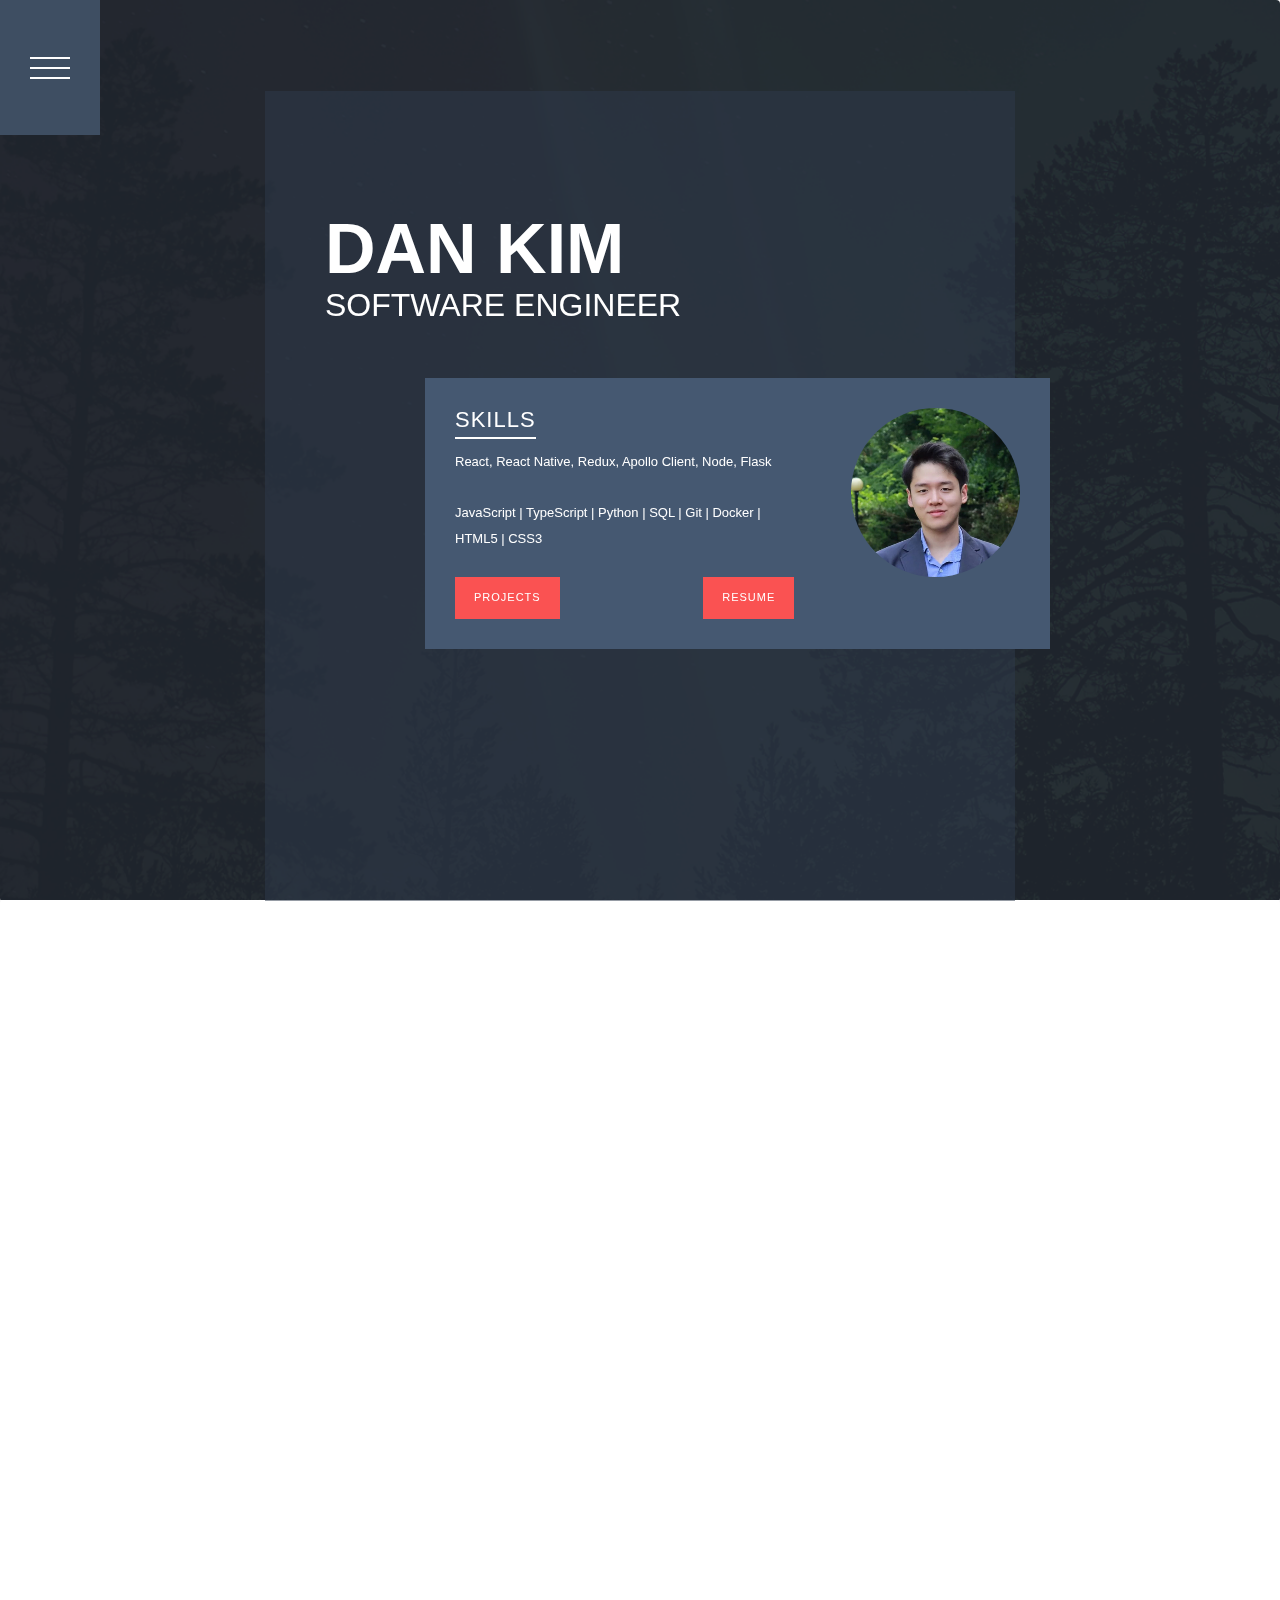
<file: index.html>
<!doctype html>
<!--[if lt IE 7]>      <html class="no-js lt-ie9 lt-ie8 lt-ie7" lang=""> <![endif]-->
<!--[if IE 7]>         <html class="no-js lt-ie9 lt-ie8" lang=""> <![endif]-->
<!--[if IE 8]>         <html class="no-js lt-ie9" lang=""> <![endif]-->
<!--[if gt IE 8]><!--> <html class="no-js" lang=""> <!--<![endif]-->
    <head>
        <meta charset="utf-8">
        <meta http-equiv="X-UA-Compatible" content="IE=edge,chrome=1">
        <title>Dan Kim</title>
<!--
Stacked Template
http://www.templatemo.com/tm-505-stacked
-->
        <meta name="description" content="">
        <meta name="viewport" content="width=device-width, initial-scale=1">
        <link rel="apple-touch-icon" href="apple-touch-icon.png">
        <link rel="shortcut icon" type="image/x-icon" href="img/favicon.ico">

        <link rel="stylesheet" href="css/bootstrap.min.css">
        <link rel="stylesheet" href="css/bootstrap-theme.min.css">
        <link rel="stylesheet" href="css/templatemo-style.css">
        <link rel="stylesheet" href="https://stackpath.bootstrapcdn.com/font-awesome/4.7.0/css/font-awesome.min.css">

        <script src="js/vendor/modernizr-2.8.3-respond-1.4.2.min.js"></script>
    </head>
    <body>
        <!--[if lt IE 8]>
            <p class="browserupgrade">You are using an <strong>outdated</strong> browser. Please <a href="http://browsehappy.com/">upgrade your browser</a> to improve your experience.</p>
        <![endif]-->
        <nav class="nav">
          <div class="burger">
            <div class="burger__patty"></div>
          </div>

          <ul class="nav__list">
            <li class="nav__item">
              <a href="#1" class="nav__link c-blue"><img src="img/home-icon.png" alt=""></a>
            </li>
            <li class="nav__item">
              <a href="#2" class="nav__link c-red"><img src="img/projects-icon.png" alt=""></a>
            </li>
            <li class="nav__item">
              <a href="#3" class="nav__link c-yellow scrolly"><img src="img/about-icon.png" alt=""></a>
            </li>
          </ul>
        </nav>

        <section class="panel b-blue" id="1">
          <article class="panel__wrapper">
            <div class="panel__content">
              <div class="container">
                <div class="row">
                  <div class="col-md-8 col-md-offset-2">
                    <div class="home-content">
                      <div class="home-heading">
                        <h1><em>Dan Kim</em> <br> Software Engineer</h1>
                      </div>
                      <div class="row">
                        <div class="col-md-12">
                          <div class="home-box-content">
                            <div class="left-text">
                              <h4>Skills</h4>
                              <p>React, React Native, Redux, Apollo Client, Node, Flask</p>
                              <p>JavaScript | TypeScript | Python | SQL | Git | Docker | HTML5 | CSS3</p>
                              <div class="buttons-container">
                                <div class="primary-button">
                                  <a href="#2">Projects</a>
                                </div>
                                <div class="primary-button">
                                  <a href="kim_dan_resume.pdf" target="_blank">Resume</a>
                                </div>
                              </div>
                            </div>
                            <div class="right-image">
                              <img src="img/professional-photo.png" alt="">
                            </div>
                          </div>
                        </div>
                      </div>
                    </div>
                  </div>
                </div>
              </div>
            </div>
          </article>
        </section>
        <section class="panel b-red" id="2">
          <article class="panel__wrapper">
            <div class="panel__content">
              <div class="container">
                <div class="row">
                  <div class="col-md-8 col-md-offset-2">
                    <div class="projects-content">
                      <div class="heading">
                        <h4>Recent Projects</h4>
                      </div>
                      <div class="row">
                        <div class="col-md-12">
                          <div class="owl-carousel owl-theme projects-container">
                            <div>
                              <div class="project-item">
                                <a href="img/project-item-01.jpg" data-lightbox="image-1"><img src="img/project-item-01.jpg"
                                    alt=""></a>
                                <div class="text-content">
                                  <h4>Shibal</h4>
                                  <p>Responsive mobile app for shiba inu owners to train and bond with their companion</p>
                                  <div class="buttons-container">
                                    <div class="primary-button">
                                      <a href="https://github.com/kimd345/shibal/">Visit</a>
                                    </div>
                                    <div class="icons-container">
                                      <a href="https://github.com/kimd345/shibal/"><i class="fa fa-github-alt fa-lg project-icon"></i></a>
                                    </div>
                                  </div>
                                </div>
                              </div>
                            </div>
                            <div>
                              <div class="project-item">
                                <a href="img/project-item-02.jpg" data-lightbox="image-1"><img src="img/project-item-02.jpg"
                                    alt=""></a>
                                <div class="text-content">
                                  <h4>WOGOS</h4>
                                  <p>Single-page e-commerce website inspired by gog.com for consumers to buy Windows-only games</p>
                                  <div class="buttons-container">
                                    <div class="primary-button">
                                      <a href="http://wogos.herokuapp.com/">Visit</a>
                                    </div>
                                    <div class="icons-container">
                                      <a href="https://github.com/kimd345/wogos/"><i class="fa fa-github-alt fa-lg project-icon"></i></a>
                                    </div>
                                  </div>
                                </div>
                              </div>
                            </div>
                            <div>
                              <div class="project-item">
                                <a href="img/project-item-03.jpg" data-lightbox="image-1"><img src="img/project-item-03.jpg"
                                    alt=""></a>
                                <div class="text-content">
                                  <h4>Dizney+</h4>
                                  <p>Streaming website where users can browse and watch trailers licensed by Disney+</p>
                                  <div class="buttons-container">
                                    <div class="primary-button">
                                      <a href="https://dizneyplus.herokuapp.com/">Visit</a>
                                    </div>
                                    <div class="icons-container">
                                      <a href="https://github.com/COrtaDev/Dizney-Plus/"><i class="fa fa-github-alt fa-lg project-icon"></i></a>
                                    </div>
                                  </div>
                                </div>
                              </div>
                            </div>
                          </div>
                        </div>
                      </div>
                    </div>
                  </div>
                </div>
              </div>
            </div>
          </article>
        </section>
        <section class="panel b-yellow" id="3">
          <article class="panel__wrapper">
            <div class="panel__content">
              <div class="container">
                <div class="row">
                  <div class="col-md-8 col-md-offset-2">
                    <div class="about-content">
                      <div class="heading">
                        <h4>About Dan</h4>
                      </div>
                      <div class="row">
                        <div class="col-md-12">
                          <div class="about-box-content">
                            <img src="img/about-image.png" alt="">
                          </div>
                        </div>
                        <div class="col-md-7 col-md-offset-5">
                          <div class="about-box-text">
                            <p>
                              I enjoy brainstorming different approaches, 
                              researching various implementations, and taking
                              informed actions to materialize theory into practice.
                              Whether it's a melody in my head or a training
                              program for my future dog, I always find a new reason to
                              sit by a computer to bring ideas to fruition.
                            </p>
                            <div class="icons-container">
                              <a href="https://www.linkedin.com/in/dong-hyuk-kim/"><i class="fa fa-linkedin-square fa-lg"></i></a>
                              <a href="https://github.com/kimd345/"><i class="fa fa-github-alt fa-lg"></i></a>
                              <a href="https://angel.co/u/dong-hyuk-kim"><i class="fa fa-angellist fa-lg"></i></a>
                              <a href="https://soundcloud.com/kanoekim"><i class="fa fa-soundcloud fa-lg"></i></a>
                            </div>
                          </div>
                        </div>
                      </div>
                    </div>
                  </div>
                  <div class="col-md-12">
                    <div class="footer">
                      <p>&copy; 2021 TemplateMo, Dan Kim</p>
                    </div>
                  </div>
                </div>
              </div>
            </div>
          </article>
        </section>
      

        <script src="//ajax.googleapis.com/ajax/libs/jquery/1.11.2/jquery.min.js"></script>
        <script>window.jQuery || document.write('<script src="js/vendor/jquery-1.11.2.min.js"><\/script>')</script>

        <script src="js/vendor/bootstrap.min.js"></script>

        <script src="js/plugins.js"></script>
        <script src="js/main.js"></script>

        <!-- Google Analytics: change UA-XXXXX-X to be your site's ID. -->
        <script>
            (function(b,o,i,l,e,r){b.GoogleAnalyticsObject=l;b[l]||(b[l]=
            function(){(b[l].q=b[l].q||[]).push(arguments)});b[l].l=+new Date;
            e=o.createElement(i);r=o.getElementsByTagName(i)[0];
            e.src='//www.google-analytics.com/analytics.js';
            r.parentNode.insertBefore(e,r)}(window,document,'script','ga'));
            ga('create','UA-XXXXX-X','auto');ga('send','pageview');
        </script>
    </body>
</html>
</file>
<file: css/templatemo-style.css>
/* 

Stacked Template

http://www.templatemo.com/tm-505-stacked

*/

body {
  font-family: 'Roboto', sans-serif;
}

p {
  font-size: 13px;
  line-height: 26px;
}

a {
  color: #ff6;
}

a:hover {
  color: #0cf;
}

ul {
  list-style-type: none;
  padding: 0;
  margin: 0;
}

.primary-button a {
  display: inline-block;
  background-color: #fa5252;
  color: #fff;
  letter-spacing: 1px;
  font-size: 11px;
  padding: 12px 18px;
  font-weight: 300;
  text-decoration: none;
  text-transform: uppercase;
  border: 1px solid transparent;
}

.primary-button a:hover {
  background-color: transparent;
  border: 1px solid #fff;
  -moz-transition: all 0.2s linear;
  -o-transition: all 0.2s linear;
  -webkit-transition: all 0.2s linear;
}

.heading h4 {
  margin-bottom: 60px;
  margin-top: 0px;
  font-size: 36px;
  text-transform: uppercase;
  color: #fff;
  font-weight: 300;
  text-align: center;
  letter-spacing: 1px;
}

.nav {
  position: fixed;
  z-index: 1;
  top: 0;
  left: 0;
  width: 100px;
  -webkit-backface-visibility: hidden;
  backface-visibility: hidden;
}
.nav__list {
  display: -webkit-box;
  display: -ms-flexbox;
  display: flex;
  -ms-flex-flow: column wrap;
  flex-flow: column wrap;
  height: 85vh;
  -webkit-transform: translate(0, -100%);
  transform: translate(0, -100%);
  -webkit-transition: all 0.5s cubic-bezier(0.175, 0.885, 0.32, 1.275);
  transition: all 0.5s cubic-bezier(0.175, 0.885, 0.32, 1.275);
}
.nav__list--active {
  -webkit-transform: translate(0, 0);
  transform: translate(0, 0);
}
.nav__item {
  -webkit-box-flex: 1;
  -ms-flex: 1;
  flex: 1;
  position: relative;
}
.nav__link {
  display: -webkit-box;
  display: -ms-flexbox;
  display: flex;
  -webkit-box-pack: center;
  -ms-flex-pack: center;
  justify-content: center;
  -webkit-box-align: center;
  -ms-flex-align: center;
  align-items: center;
  position: absolute;
  height: 100%;
  width: 100%;
  top: 0;
  left: 0;
  text-decoration: none;
  font-size: 24px;
  background: #3e4e62;
  -webkit-transition: all 0.5s cubic-bezier(0.175, 0.885, 0.32, 1.275);
  transition: all 0.5s cubic-bezier(0.175, 0.885, 0.32, 1.275);
}
.nav__link:hover {
  background: #fa5252;
}
@media (max-width: 640px) {
  .nav {
    width: 70px;
  }
  .nav__list {
    height: 90vh;
  }
}

.burger {
  height: 15vh;
  position: relative;
  display: -webkit-box;
  display: -ms-flexbox;
  display: flex;
  -webkit-box-pack: center;
  -ms-flex-pack: center;
  justify-content: center;
  -webkit-box-align: center;
  -ms-flex-align: center;
  align-items: center;
  z-index: 2;
  background: #455871;
  cursor: pointer;
  -webkit-transition: all 0.5s cubic-bezier(0.175, 0.885, 0.32, 1.275);
  transition: all 0.5s cubic-bezier(0.175, 0.885, 0.32, 1.275);
}
.burger:hover {
  background: #3e4e62;
}
.burger__patty {
  position: relative;
  height: 2px;
  width: 40px;
  background: white;
}
.burger__patty:before {
  content: '';
  position: absolute;
  top: -10px;
  left: 0;
  height: 2px;
  width: 100%;
  background: white;
}
.burger__patty:after {
  content: '';
  position: absolute;
  top: 10px;
  left: 0;
  height: 2px;
  width: 100%;
  background: white;
}
.burger__patty,
.burger__patty:before,
.burger__patty:after {
  will-change: transform;
  -webkit-transition: all 0.5s cubic-bezier(0.175, 0.885, 0.32, 1.275);
  transition: all 0.5s cubic-bezier(0.175, 0.885, 0.32, 1.275);
}
.burger--active .burger__patty {
  -webkit-transform: rotate(90deg);
  transform: rotate(90deg);
}
.burger--active .burger__patty:before {
  -webkit-transform: rotate(-45deg) translate(-7px, -7px) scaleX(0.7);
  transform: rotate(-45deg) translate(-7px, -7px) scaleX(0.7);
}
.burger--active .burger__patty:after {
  -webkit-transform: rotate(45deg) translate(-7px, 7px) scaleX(0.7);
  transform: rotate(45deg) translate(-7px, 7px) scaleX(0.7);
}
@media (max-width: 640px) {
  .burger {
    height: 10vh;
  }
  .burger__patty {
    -webkit-transform: scale(0.8);
    transform: scale(0.8);
  }
  .burger--active .burger__patty {
    -webkit-transform: scale(0.8) rotate(90deg);
    transform: scale(0.8) rotate(90deg);
  }
}

.panel {
  margin: 0;
  min-height: 100vh;
  display: -webkit-box;
  display: -ms-flexbox;
  display: flex;
  -webkit-box-align: center;
  -ms-flex-align: center;
  align-items: center;
  -webkit-box-pack: center;
  -ms-flex-pack: center;
  justify-content: center;
  overflow: hidden;
}
.panel__wrapper {
  padding: 0;
  -webkit-perspective: 1000px;
  perspective: 1000px;
}
.panel__content {
  will-change: transform;
  -webkit-transform: scale(0.7) rotateX(-230deg);
  transform: scale(0.7) rotateX(-230deg);
  -webkit-transform-origin: center 80%;
  transform-origin: center 80%;
  opacity: 0;
  -webkit-transition: all 0.5s cubic-bezier(0.175, 0.885, 0.32, 1.275);
  transition: all 0.5s cubic-bezier(0.175, 0.885, 0.32, 1.275);
}
.panel__content--active {
  -webkit-transform: none;
  transform: none;
  opacity: 1;
}
.panel p:last-child {
  margin-bottom: 0;
}
.panel__block {
  height: 3px;
  background: rgba(0, 0, 0, 0.2);
  margin: 0 0 25px 0;
}

.b-blue {
  margin-bottom: -2px;
  background-image: url(../img/first-bg.png);
  background-repeat: no-repeat;
  background-size: cover;
  width: 100%;
  overflow: hidden;
  background-attachment: fixed;
}

.b-red {
  background-image: url(../img/second-bg.png);
  background-repeat: no-repeat;
  background-size: cover;
  width: 100%;
  overflow: hidden;
  background-attachment: fixed;
  margin-top: -2px;
}

.b-yellow {
  margin-top: -1px;
  background-image: url(../img/third-bg.png);
  background-repeat: no-repeat;
  background-size: cover;
  width: 100%;
  overflow: hidden;
  background-attachment: fixed;
}

/*
========================
------ HOME STYLE ------
========================
*/

.home-content {
  height: 90vh;
  background-color: rgba(45, 58, 75, 0.5);
  padding: 0px 60px;
  position: relative;
  margin: 10vh auto 0 auto;
}

.home-content h1 {
  padding-top: 120px;
  font-size: 32px;
  text-transform: uppercase;
  color: #fff;
  font-weight: 300;
}

.home-content h1 em {
  margin-right: 20px;
  font-size: 70px;
  font-style: normal;
  font-weight: 800;
}

.home-content .home-box-content {
  margin-top: 45px;
  background-color: #455871;
  position: relative;
  right: -100px;
  padding: 30px;
  display: inline-block;
}

.home-content .left-text {
  float: left;
  width: 60%;
}

.home-content .left-text h4 {
  display: inline-block;
  padding-bottom: 5px;
  font-size: 22px;
  color: #fff;
  font-weight: 400;
  text-transform: uppercase;
  letter-spacing: 1px;
  margin-top: 0px;
  margin-bottom: 10px;
  border-bottom: 2px solid #fff;
}

.home-content .left-text h4 em {
  color: #fa5252;
  font-style: normal;
}

.home-content .left-text p {
  color: #fff;
  margin-bottom: 25px;
}

.home-content .right-image {
  float: right;
}

.buttons-container {
  display: flex;
  align-items: center;
  flex-direction: row;
  justify-content: space-between;
}

.about-box-text > .icons-container > a > .fa {
  margin-left: 10px;
  color: #333;
}

.icons-container > a > .project-icon {
  color: #333;
}

/*
========================
---- PROJECTS STYLE ----
========================
*/

.projects-content {
  height: 100vh;
  background-color: rgba(45, 58, 75, 0.5);
  padding: 0px 60px;
  position: relative;
  margin: 0 auto;
}

.projects-content .heading {
  padding-top: 30%;
}

.project-item {
  width: 100%;
}

.project-item img {
  width: 100%;
}

.projects-content .owl-carousel {
  margin: 0 -30%;
  width: 160%;
}

.projects-content .text-content {
  margin-left: 15px;
  margin-right: 15px;
  background-color: #fff;
  padding: 25px 30px;
  margin-top: -45px;
  position: relative;
  z-index: 2;
}

.projects-content .text-content h4 {
  display: inline-block;
  padding-bottom: 5px;
  font-size: 22px;
  color: #121212;
  font-weight: 500;
  text-transform: uppercase;
  margin-top: 0px;
  margin-bottom: 15px;
  border-bottom: 2px solid #eee;
}

.projects-content .primary-button a:hover {
  background-color: transparent;
  color: #fa5252;
  border: 1px solid #fa5252;
  -moz-transition: all 0.2s linear;
  -o-transition: all 0.2s linear;
  -webkit-transition: all 0.2s linear;
}

/*
========================
------ ABOUT STYLE -----
========================
*/

.about-content {
  height: 100vh;
  background-color: rgba(45, 58, 75, 0.5);
  padding: 0px 60px;
  position: relative;
  margin: 0 auto;
}

.about-content .heading {
  padding-top: 40%;
}

.about-box-content {
  margin-left: -100px;
  margin-right: 100px;
}

.about-box-content img {
  width: 100%;
  overflow: hidden;
  position: absolute;
}

.about-content .about-box-text {
  background-color: #fff;
  padding: 30px;
  margin-top: 60px;
}

.about-content .about-box-text h4 {
  display: inline-block;
  padding-bottom: 5px;
  font-size: 22px;
  color: #121212;
  font-weight: 400;
  text-transform: uppercase;
  letter-spacing: 1px;
  margin-top: 0px;
  margin-bottom: 15px;
  border-bottom: 2px solid #eee;
}

.about-content .about-box-text h4 em {
  color: #fa5252;
  font-style: normal;
}

.about-content .about-box-text p {
  color: #343434;
  margin-bottom: 20px;
}

.about-content .primary-button a:hover {
  background-color: transparent;
  color: #fa5252;
  border: 1px solid #fa5252;
  -moz-transition: all 0.2s linear;
  -o-transition: all 0.2s linear;
  -webkit-transition: all 0.2s linear;
}

.footer {
  text-align: center;
}

.footer p {
  padding: 20px 0px;
  color: #fff;
  font-weight: 300;
}

/*
========================================
---------- RESPONSIVE STYLE ------------
========================================
*/

@media (max-width: 768px) {
  .heading h4 {
    font-size: 22px;
    margin-bottom: 30px;
  }
  .home-content {
    text-align: center;
    margin: 0 auto;
    height: auto;
    padding: 0px 30px;
    width: 100vw;
  }
  .home-content .home-box-content {
    right: 0;
    margin-bottom: 30px;
  }
  .home-content h1 {
    margin-bottom: 0px;
    padding-top: 60px;
    font-size: 22px;
  }
  .home-content h1 em {
    font-size: 36px;
  }
  .home-content .left-text {
    float: none;
    width: auto;
  }
  .home-content .right-image {
    text-align: center;
    float: none;
    margin-top: 30px;
  }
  .about-content {
    height: 100vh;
    text-align: center;
    padding: 0px 30px;
    width: 100vw;
  }
  .about-content .heading {
    padding-top: 10%;
  }
  .about-box-content {
    margin-left: 0px;
    margin-right: 0px;
  }
  .about-box-text {
    margin-bottom: 30px;
  }
  .about-box-content img {
    position: relative;
  }
  .about-content .about-box-text {
    background-color: #fff;
    padding: 30px;
    margin-top: -30px;
    margin-left: 15px;
    margin-right: 15px;
  }
  .projects-content {
    width: 100vh;
    height: 100vh;
    padding: 0px 30px;
  }
  .project-item {
    padding: 0px 120px;
  }
  .project-item img {
    max-width: 100%;
  }
  .projects-content .heading {
    padding-top: 25%;
  }
  .projects-content .owl-carousel {
    margin: 0;
    width: 100%;
  }
  .projects-content .text-content {
    display: none;
  }
  .contact-content .more-info {
    padding: 30px;
    margin-top: 0px;
    margin-left: 0px;
    margin-right: 0px;
    position: relative;
    margin-bottom: 60px;
  }
  .contact-content .c-form {
    background-color: rgba(250, 250, 250, 0.03);
    padding: 20px;
    margin-right: 0px;
  }
  .contact-content {
    height: auto;
    width: 100vw;
    padding: 0px 30px;
  }
  .contact-content .heading {
    padding-top: 15%;
  }
}

/*
========================================
----------- LIGHT BOX STYLE ------------
========================================
*/

/* Preload images */
body:after {
  content: url(../img/close.png) url(../img/loading.gif) url(../img/prev.png)
    url(../img/next.png);
  display: none;
}

body.lb-disable-scrolling {
  overflow: hidden;
}

.lightboxOverlay {
  position: absolute;
  top: 0;
  left: 0;
  z-index: 9999;
  background-color: black;
  filter: progid:DXImageTransform.Microsoft.Alpha(Opacity=80);
  opacity: 0.8;
  display: none;
}

.lightbox {
  position: absolute;
  left: 0;
  width: 100%;
  z-index: 10000;
  text-align: center;
  line-height: 0;
  font-weight: normal;
}

.lightbox .lb-image {
  display: block;
  height: auto;
  max-width: inherit;
  max-height: none;
  border-radius: 3px;

  /* Image border */
  border: 4px solid white;
}

.lightbox a img {
  border: none;
}

.lb-outerContainer {
  position: relative;
  *zoom: 1;
  width: 250px;
  height: 250px;
  margin: 0 auto;
  border-radius: 4px;

  /* Background color behind image.
     This is visible during transitions. */
  background-color: white;
}

.lb-outerContainer:after {
  content: '';
  display: table;
  clear: both;
}

.lb-loader {
  position: absolute;
  top: 43%;
  left: 0;
  height: 25%;
  width: 100%;
  text-align: center;
  line-height: 0;
}

.lb-cancel {
  display: block;
  width: 32px;
  height: 32px;
  margin: 0 auto;
  background: url(../img/loading.gif) no-repeat;
}

.lb-nav {
  position: absolute;
  top: 0;
  left: 0;
  height: 100%;
  width: 100%;
  z-index: 10;
}

.lb-container > .nav {
  left: 0;
}

.lb-nav a {
  outline: none;
  background-image: url('[data-uri]');
}

.lb-prev,
.lb-next {
  height: 100%;
  cursor: pointer;
  display: block;
}

.lb-nav a.lb-prev {
  width: 34%;
  left: 0;
  float: left;
  background: url(../img/prev.png) left 48% no-repeat;
  filter: progid:DXImageTransform.Microsoft.Alpha(Opacity=0);
  opacity: 0;
  -webkit-transition: opacity 0.6s;
  -moz-transition: opacity 0.6s;
  -o-transition: opacity 0.6s;
  transition: opacity 0.6s;
}

.lb-nav a.lb-prev:hover {
  filter: progid:DXImageTransform.Microsoft.Alpha(Opacity=100);
  opacity: 1;
}

.lb-nav a.lb-next {
  width: 64%;
  right: 0;
  float: right;
  background: url(../img/next.png) right 48% no-repeat;
  filter: progid:DXImageTransform.Microsoft.Alpha(Opacity=0);
  opacity: 0;
  -webkit-transition: opacity 0.6s;
  -moz-transition: opacity 0.6s;
  -o-transition: opacity 0.6s;
  transition: opacity 0.6s;
}

.lb-nav a.lb-next:hover {
  filter: progid:DXImageTransform.Microsoft.Alpha(Opacity=100);
  opacity: 1;
}

.lb-dataContainer {
  margin: 0 auto;
  padding-top: 5px;
  *zoom: 1;
  width: 100%;
  -moz-border-radius-bottomleft: 4px;
  -webkit-border-bottom-left-radius: 4px;
  border-bottom-left-radius: 4px;
  -moz-border-radius-bottomright: 4px;
  -webkit-border-bottom-right-radius: 4px;
  border-bottom-right-radius: 4px;
}

.lb-dataContainer:after {
  content: '';
  display: table;
  clear: both;
}

.lb-data {
  padding: 0 4px;
  color: #ccc;
}

.lb-data .lb-details {
  width: 85%;
  float: left;
  text-align: left;
  line-height: 1.1em;
}

.lb-data .lb-caption {
  font-size: 13px;
  font-weight: bold;
  line-height: 1em;
}

.lb-data .lb-caption a {
  color: #4ae;
}

.lb-data .lb-number {
  display: block;
  clear: left;
  padding-bottom: 1em;
  font-size: 12px;
  color: #999999;
}

.lb-data .lb-close {
  display: block;
  float: right;
  width: 30px;
  height: 30px;
  background: url(../img/close.png) top right no-repeat;
  text-align: right;
  outline: none;
  filter: progid:DXImageTransform.Microsoft.Alpha(Opacity=70);
  opacity: 0.7;
  -webkit-transition: opacity 0.2s;
  -moz-transition: opacity 0.2s;
  -o-transition: opacity 0.2s;
  transition: opacity 0.2s;
}

.lb-data .lb-close:hover {
  cursor: pointer;
  filter: progid:DXImageTransform.Microsoft.Alpha(Opacity=100);
  opacity: 1;
}

/**
 * Owl Carousel v2.2.1
 * Copyright 2013-2017 David Deutsch
 * Licensed under  ()
 */
/*
 *  Owl Carousel - Core
 */
.owl-carousel {
  display: none;
  width: 100%;
  -webkit-tap-highlight-color: transparent;
  /* position relative and z-index fix webkit rendering fonts issue */
  position: relative;
  z-index: 1;
}
.owl-carousel .owl-stage {
  position: relative;
  -ms-touch-action: pan-Y;
  -moz-backface-visibility: hidden;
  /* fix firefox animation glitch */
}
.owl-carousel .owl-stage:after {
  content: '.';
  display: block;
  clear: both;
  visibility: hidden;
  line-height: 0;
  height: 0;
}
.owl-carousel .owl-stage-outer {
  position: relative;
  overflow: hidden;
  /* fix for flashing background */
  -webkit-transform: translate3d(0px, 0px, 0px);
}
.owl-carousel .owl-wrapper,
.owl-carousel .owl-item {
  -webkit-backface-visibility: hidden;
  -moz-backface-visibility: hidden;
  -ms-backface-visibility: hidden;
  -webkit-transform: translate3d(0, 0, 0);
  -moz-transform: translate3d(0, 0, 0);
  -ms-transform: translate3d(0, 0, 0);
}
.owl-carousel .owl-item {
  position: relative;
  min-height: 1px;
  float: left;
  -webkit-backface-visibility: hidden;
  -webkit-tap-highlight-color: transparent;
  -webkit-touch-callout: none;
}
.owl-carousel .owl-item img {
  display: block;
  width: 100%;
}
.owl-carousel .owl-nav.disabled,
.owl-carousel .owl-dots.disabled {
  display: none;
}
.owl-carousel .owl-nav .owl-prev,
.owl-carousel .owl-nav .owl-next,
.owl-carousel .owl-dot {
  display: inline-block;
  cursor: pointer;
  cursor: hand;
  -webkit-user-select: none;
  -khtml-user-select: none;
  -moz-user-select: none;
  -ms-user-select: none;
  user-select: none;
}
.owl-carousel.owl-loaded {
  display: block;
}
.owl-carousel.owl-loading {
  opacity: 0;
  display: block;
}
.owl-carousel.owl-hidden {
  opacity: 0;
}
.owl-carousel.owl-refresh .owl-item {
  visibility: hidden;
}
.owl-carousel.owl-drag .owl-item {
  -webkit-user-select: none;
  -moz-user-select: none;
  -ms-user-select: none;
  user-select: none;
}
.owl-carousel.owl-grab {
  cursor: move;
  cursor: grab;
}
.owl-carousel.owl-rtl {
  direction: rtl;
}
.owl-carousel.owl-rtl .owl-item {
  float: right;
}

/* No Js */
.no-js .owl-carousel {
  display: block;
}

/*
 *  Owl Carousel - Animate Plugin
 */
.owl-carousel .animated {
  animation-duration: 1000ms;
  animation-fill-mode: both;
}

.owl-carousel .owl-animated-in {
  z-index: 0;
}

.owl-carousel .owl-animated-out {
  z-index: 1;
}

.owl-carousel .fadeOut {
  animation-name: fadeOut;
}

@keyframes fadeOut {
  0% {
    opacity: 1;
  }
  100% {
    opacity: 0;
  }
}

/*
 *  Owl Carousel - Auto Height Plugin
 */
.owl-height {
  transition: height 500ms ease-in-out;
}

/*
 *  Owl Carousel - Lazy Load Plugin
 */
.owl-carousel .owl-item .owl-lazy {
  opacity: 0;
  transition: opacity 400ms ease;
}

.owl-carousel .owl-item img.owl-lazy {
  transform-style: preserve-3d;
}

/*
 *  Owl Carousel - Video Plugin
 */
.owl-carousel .owl-video-wrapper {
  position: relative;
  height: 100%;
  background: #000;
}

.owl-carousel .owl-video-play-icon {
  position: absolute;
  height: 80px;
  width: 80px;
  left: 50%;
  top: 50%;
  margin-left: -40px;
  margin-top: -40px;
  background: url('owl.video.play.png') no-repeat;
  cursor: pointer;
  z-index: 1;
  -webkit-backface-visibility: hidden;
  transition: transform 100ms ease;
}

.owl-carousel .owl-video-play-icon:hover {
  -ms-transform: scale(1.3, 1.3);
  transform: scale(1.3, 1.3);
}

.owl-carousel .owl-video-playing .owl-video-tn,
.owl-carousel .owl-video-playing .owl-video-play-icon {
  display: none;
}

.owl-carousel .owl-video-tn {
  opacity: 0;
  height: 100%;
  background-position: center center;
  background-repeat: no-repeat;
  background-size: contain;
  transition: opacity 400ms ease;
}

.owl-carousel .owl-video-frame {
  position: relative;
  z-index: 1;
  height: 100%;
  width: 100%;
}

.owl-theme .owl-dots {
  text-align: center;
}

.owl-theme .owl-dots .owl-dot span {
  width: 10px;
  height: 10px;
  margin: 30px 5px;
  background: #fff;
  display: block;
  -webkit-backface-visibility: visible;
  transition: opacity 0.2s ease;
  border-radius: 30px;
}

.owl-theme .owl-dots .active span {
  width: 10px;
  height: 10px;
  background: #fa5252;
  display: block;
  -webkit-backface-visibility: visible;
  transition: opacity 0.2s ease;
  border-radius: 30px;
}

.owl-carousel .owl-nav {
  display: none;
}
</file>
